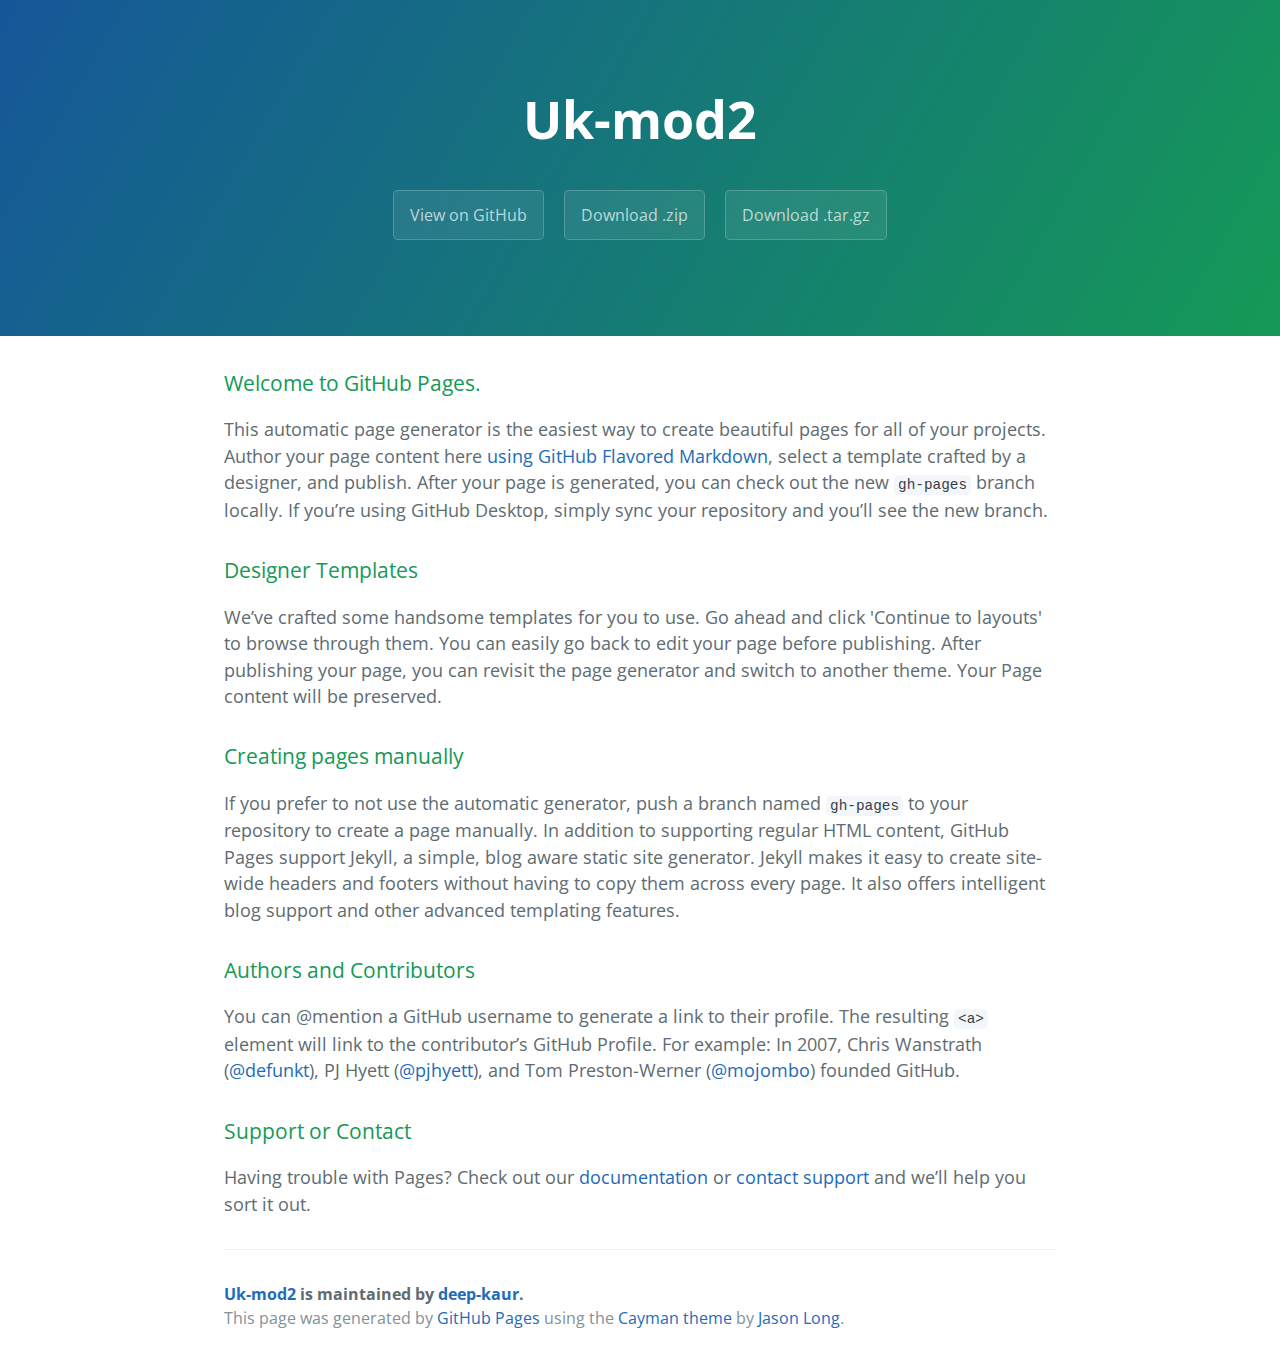
<file: index.html>
<!DOCTYPE html>
<html lang="en-us">
  <head>
    <meta charset="UTF-8">
    <title>Uk-mod2 by deep-kaur</title>
    <meta name="viewport" content="width=device-width, initial-scale=1">
    <link rel="stylesheet" type="text/css" href="stylesheets/normalize.css" media="screen">
    <link href='https://fonts.googleapis.com/css?family=Open+Sans:400,700' rel='stylesheet' type='text/css'>
    <link rel="stylesheet" type="text/css" href="stylesheets/stylesheet.css" media="screen">
    <link rel="stylesheet" type="text/css" href="stylesheets/github-light.css" media="screen">
  </head>
  <body>
    <section class="page-header">
      <h1 class="project-name">Uk-mod2</h1>
      <h2 class="project-tagline"></h2>
      <a href="https://github.com/deep-kaur/uk-mod2" class="btn">View on GitHub</a>
      <a href="https://github.com/deep-kaur/uk-mod2/zipball/master" class="btn">Download .zip</a>
      <a href="https://github.com/deep-kaur/uk-mod2/tarball/master" class="btn">Download .tar.gz</a>
    </section>

    <section class="main-content">
      <h3>
<a id="welcome-to-github-pages" class="anchor" href="#welcome-to-github-pages" aria-hidden="true"><span aria-hidden="true" class="octicon octicon-link"></span></a>Welcome to GitHub Pages.</h3>

<p>This automatic page generator is the easiest way to create beautiful pages for all of your projects. Author your page content here <a href="https://guides.github.com/features/mastering-markdown/">using GitHub Flavored Markdown</a>, select a template crafted by a designer, and publish. After your page is generated, you can check out the new <code>gh-pages</code> branch locally. If you’re using GitHub Desktop, simply sync your repository and you’ll see the new branch.</p>

<h3>
<a id="designer-templates" class="anchor" href="#designer-templates" aria-hidden="true"><span aria-hidden="true" class="octicon octicon-link"></span></a>Designer Templates</h3>

<p>We’ve crafted some handsome templates for you to use. Go ahead and click 'Continue to layouts' to browse through them. You can easily go back to edit your page before publishing. After publishing your page, you can revisit the page generator and switch to another theme. Your Page content will be preserved.</p>

<h3>
<a id="creating-pages-manually" class="anchor" href="#creating-pages-manually" aria-hidden="true"><span aria-hidden="true" class="octicon octicon-link"></span></a>Creating pages manually</h3>

<p>If you prefer to not use the automatic generator, push a branch named <code>gh-pages</code> to your repository to create a page manually. In addition to supporting regular HTML content, GitHub Pages support Jekyll, a simple, blog aware static site generator. Jekyll makes it easy to create site-wide headers and footers without having to copy them across every page. It also offers intelligent blog support and other advanced templating features.</p>

<h3>
<a id="authors-and-contributors" class="anchor" href="#authors-and-contributors" aria-hidden="true"><span aria-hidden="true" class="octicon octicon-link"></span></a>Authors and Contributors</h3>

<p>You can @mention a GitHub username to generate a link to their profile. The resulting <code>&lt;a&gt;</code> element will link to the contributor’s GitHub Profile. For example: In 2007, Chris Wanstrath (<a href="https://github.com/defunkt" class="user-mention">@defunkt</a>), PJ Hyett (<a href="https://github.com/pjhyett" class="user-mention">@pjhyett</a>), and Tom Preston-Werner (<a href="https://github.com/mojombo" class="user-mention">@mojombo</a>) founded GitHub.</p>

<h3>
<a id="support-or-contact" class="anchor" href="#support-or-contact" aria-hidden="true"><span aria-hidden="true" class="octicon octicon-link"></span></a>Support or Contact</h3>

<p>Having trouble with Pages? Check out our <a href="https://help.github.com/pages">documentation</a> or <a href="https://github.com/contact">contact support</a> and we’ll help you sort it out.</p>

      <footer class="site-footer">
        <span class="site-footer-owner"><a href="https://github.com/deep-kaur/uk-mod2">Uk-mod2</a> is maintained by <a href="https://github.com/deep-kaur">deep-kaur</a>.</span>

        <span class="site-footer-credits">This page was generated by <a href="https://pages.github.com">GitHub Pages</a> using the <a href="https://github.com/jasonlong/cayman-theme">Cayman theme</a> by <a href="https://twitter.com/jasonlong">Jason Long</a>.</span>
      </footer>

    </section>

  
  </body>
</html>
</file>
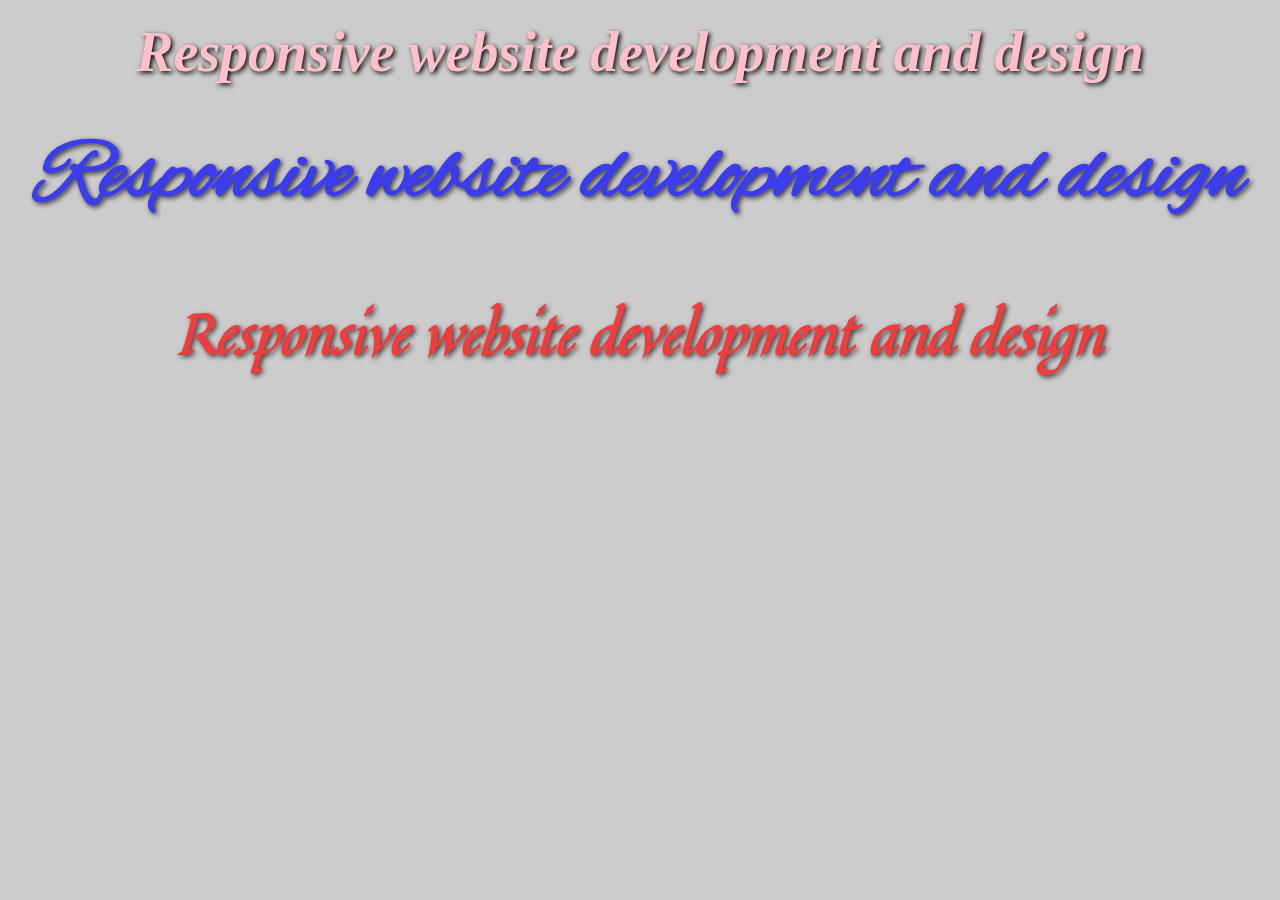
<file: site/index.html>
<html>

    <head>

        <link rel="stylesheet" href="styles.css" type="text/css"/>
        <link href="https://fonts.googleapis.com/css?family=Alex+Brush" rel="stylesheet">
        <link href="https://fonts.googleapis.com/css?family=Quintessential" rel="stylesheet">

    </head>

    <body>

        <h1 class="one">Responsive website development and design</h1>
        <h1 class="two">Responsive website development and design</h1>
        <h1 class="three">Responsive website development and design</h1>

    </body>

</html>
</file>
<file: stylesheets/stylesheet.css>
* {
  box-sizing: border-box; }

body {
  padding: 0;
  margin: 0;
  font-family: "Open Sans", "Helvetica Neue", Helvetica, Arial, sans-serif;
  font-size: 16px;
  line-height: 1.5;
  color: #606c71; }

a {
  color: #1e6bb8;
  text-decoration: none; }
  a:hover {
    text-decoration: underline; }

.btn {
  display: inline-block;
  margin-bottom: 1rem;
  color: rgba(255, 255, 255, 0.7);
  background-color: rgba(255, 255, 255, 0.08);
  border-color: rgba(255, 255, 255, 0.2);
  border-style: solid;
  border-width: 1px;
  border-radius: 0.3rem;
  transition: color 0.2s, background-color 0.2s, border-color 0.2s; }
  .btn + .btn {
    margin-left: 1rem; }

.btn:hover {
  color: rgba(255, 255, 255, 0.8);
  text-decoration: none;
  background-color: rgba(255, 255, 255, 0.2);
  border-color: rgba(255, 255, 255, 0.3); }

@media screen and (min-width: 64em) {
  .btn {
    padding: 0.75rem 1rem; } }

@media screen and (min-width: 42em) and (max-width: 64em) {
  .btn {
    padding: 0.6rem 0.9rem;
    font-size: 0.9rem; } }

@media screen and (max-width: 42em) {
  .btn {
    display: block;
    width: 100%;
    padding: 0.75rem;
    font-size: 0.9rem; }
    .btn + .btn {
      margin-top: 1rem;
      margin-left: 0; } }

.page-header {
  color: #fff;
  text-align: center;
  background-color: #159957;
  background-image: linear-gradient(120deg, #155799, #159957); }

@media screen and (min-width: 64em) {
  .page-header {
    padding: 5rem 6rem; } }

@media screen and (min-width: 42em) and (max-width: 64em) {
  .page-header {
    padding: 3rem 4rem; } }

@media screen and (max-width: 42em) {
  .page-header {
    padding: 2rem 1rem; } }

.project-name {
  margin-top: 0;
  margin-bottom: 0.1rem; }

@media screen and (min-width: 64em) {
  .project-name {
    font-size: 3.25rem; } }

@media screen and (min-width: 42em) and (max-width: 64em) {
  .project-name {
    font-size: 2.25rem; } }

@media screen and (max-width: 42em) {
  .project-name {
    font-size: 1.75rem; } }

.project-tagline {
  margin-bottom: 2rem;
  font-weight: normal;
  opacity: 0.7; }

@media screen and (min-width: 64em) {
  .project-tagline {
    font-size: 1.25rem; } }

@media screen and (min-width: 42em) and (max-width: 64em) {
  .project-tagline {
    font-size: 1.15rem; } }

@media screen and (max-width: 42em) {
  .project-tagline {
    font-size: 1rem; } }

.main-content :first-child {
  margin-top: 0; }
.main-content img {
  max-width: 100%; }
.main-content h1, .main-content h2, .main-content h3, .main-content h4, .main-content h5, .main-content h6 {
  margin-top: 2rem;
  margin-bottom: 1rem;
  font-weight: normal;
  color: #159957; }
.main-content p {
  margin-bottom: 1em; }
.main-content code {
  padding: 2px 4px;
  font-family: Consolas, "Liberation Mono", Menlo, Courier, monospace;
  font-size: 0.9rem;
  color: #383e41;
  background-color: #f3f6fa;
  border-radius: 0.3rem; }
.main-content pre {
  padding: 0.8rem;
  margin-top: 0;
  margin-bottom: 1rem;
  font: 1rem Consolas, "Liberation Mono", Menlo, Courier, monospace;
  color: #567482;
  word-wrap: normal;
  background-color: #f3f6fa;
  border: solid 1px #dce6f0;
  border-radius: 0.3rem; }
  .main-content pre > code {
    padding: 0;
    margin: 0;
    font-size: 0.9rem;
    color: #567482;
    word-break: normal;
    white-space: pre;
    background: transparent;
    border: 0; }
.main-content .highlight {
  margin-bottom: 1rem; }
  .main-content .highlight pre {
    margin-bottom: 0;
    word-break: normal; }
.main-content .highlight pre, .main-content pre {
  padding: 0.8rem;
  overflow: auto;
  font-size: 0.9rem;
  line-height: 1.45;
  border-radius: 0.3rem; }
.main-content pre code, .main-content pre tt {
  display: inline;
  max-width: initial;
  padding: 0;
  margin: 0;
  overflow: initial;
  line-height: inherit;
  word-wrap: normal;
  background-color: transparent;
  border: 0; }
  .main-content pre code:before, .main-content pre code:after, .main-content pre tt:before, .main-content pre tt:after {
    content: normal; }
.main-content ul, .main-content ol {
  margin-top: 0; }
.main-content blockquote {
  padding: 0 1rem;
  margin-left: 0;
  color: #819198;
  border-left: 0.3rem solid #dce6f0; }
  .main-content blockquote > :first-child {
    margin-top: 0; }
  .main-content blockquote > :last-child {
    margin-bottom: 0; }
.main-content table {
  display: block;
  width: 100%;
  overflow: auto;
  word-break: normal;
  word-break: keep-all; }
  .main-content table th {
    font-weight: bold; }
  .main-content table th, .main-content table td {
    padding: 0.5rem 1rem;
    border: 1px solid #e9ebec; }
.main-content dl {
  padding: 0; }
  .main-content dl dt {
    padding: 0;
    margin-top: 1rem;
    font-size: 1rem;
    font-weight: bold; }
  .main-content dl dd {
    padding: 0;
    margin-bottom: 1rem; }
.main-content hr {
  height: 2px;
  padding: 0;
  margin: 1rem 0;
  background-color: #eff0f1;
  border: 0; }

@media screen and (min-width: 64em) {
  .main-content {
    max-width: 64rem;
    padding: 2rem 6rem;
    margin: 0 auto;
    font-size: 1.1rem; } }

@media screen and (min-width: 42em) and (max-width: 64em) {
  .main-content {
    padding: 2rem 4rem;
    font-size: 1.1rem; } }

@media screen and (max-width: 42em) {
  .main-content {
    padding: 2rem 1rem;
    font-size: 1rem; } }

.site-footer {
  padding-top: 2rem;
  margin-top: 2rem;
  border-top: solid 1px #eff0f1; }

.site-footer-owner {
  display: block;
  font-weight: bold; }

.site-footer-credits {
  color: #819198; }

@media screen and (min-width: 64em) {
  .site-footer {
    font-size: 1rem; } }

@media screen and (min-width: 42em) and (max-width: 64em) {
  .site-footer {
    font-size: 1rem; } }

@media screen and (max-width: 42em) {
  .site-footer {
    font-size: 0.9rem; } }
</file>
<file: stylesheets/github-light.css>
/*
The MIT License (MIT)

Copyright (c) 2016 GitHub, Inc.

Permission is hereby granted, free of charge, to any person obtaining a copy
of this software and associated documentation files (the "Software"), to deal
in the Software without restriction, including without limitation the rights
to use, copy, modify, merge, publish, distribute, sublicense, and/or sell
copies of the Software, and to permit persons to whom the Software is
furnished to do so, subject to the following conditions:

The above copyright notice and this permission notice shall be included in all
copies or substantial portions of the Software.

THE SOFTWARE IS PROVIDED "AS IS", WITHOUT WARRANTY OF ANY KIND, EXPRESS OR
IMPLIED, INCLUDING BUT NOT LIMITED TO THE WARRANTIES OF MERCHANTABILITY,
FITNESS FOR A PARTICULAR PURPOSE AND NONINFRINGEMENT. IN NO EVENT SHALL THE
AUTHORS OR COPYRIGHT HOLDERS BE LIABLE FOR ANY CLAIM, DAMAGES OR OTHER
LIABILITY, WHETHER IN AN ACTION OF CONTRACT, TORT OR OTHERWISE, ARISING FROM,
OUT OF OR IN CONNECTION WITH THE SOFTWARE OR THE USE OR OTHER DEALINGS IN THE
SOFTWARE.

*/

.pl-c /* comment */ {
  color: #969896;
}

.pl-c1 /* constant, variable.other.constant, support, meta.property-name, support.constant, support.variable, meta.module-reference, markup.raw, meta.diff.header */,
.pl-s .pl-v /* string variable */ {
  color: #0086b3;
}

.pl-e /* entity */,
.pl-en /* entity.name */ {
  color: #795da3;
}

.pl-smi /* variable.parameter.function, storage.modifier.package, storage.modifier.import, storage.type.java, variable.other */,
.pl-s .pl-s1 /* string source */ {
  color: #333;
}

.pl-ent /* entity.name.tag */ {
  color: #63a35c;
}

.pl-k /* keyword, storage, storage.type */ {
  color: #a71d5d;
}

.pl-s /* string */,
.pl-pds /* punctuation.definition.string, string.regexp.character-class */,
.pl-s .pl-pse .pl-s1 /* string punctuation.section.embedded source */,
.pl-sr /* string.regexp */,
.pl-sr .pl-cce /* string.regexp constant.character.escape */,
.pl-sr .pl-sre /* string.regexp source.ruby.embedded */,
.pl-sr .pl-sra /* string.regexp string.regexp.arbitrary-repitition */ {
  color: #183691;
}

.pl-v /* variable */ {
  color: #ed6a43;
}

.pl-id /* invalid.deprecated */ {
  color: #b52a1d;
}

.pl-ii /* invalid.illegal */ {
  color: #f8f8f8;
  background-color: #b52a1d;
}

.pl-sr .pl-cce /* string.regexp constant.character.escape */ {
  font-weight: bold;
  color: #63a35c;
}

.pl-ml /* markup.list */ {
  color: #693a17;
}

.pl-mh /* markup.heading */,
.pl-mh .pl-en /* markup.heading entity.name */,
.pl-ms /* meta.separator */ {
  font-weight: bold;
  color: #1d3e81;
}

.pl-mq /* markup.quote */ {
  color: #008080;
}

.pl-mi /* markup.italic */ {
  font-style: italic;
  color: #333;
}

.pl-mb /* markup.bold */ {
  font-weight: bold;
  color: #333;
}

.pl-md /* markup.deleted, meta.diff.header.from-file */ {
  color: #bd2c00;
  background-color: #ffecec;
}

.pl-mi1 /* markup.inserted, meta.diff.header.to-file */ {
  color: #55a532;
  background-color: #eaffea;
}

.pl-mdr /* meta.diff.range */ {
  font-weight: bold;
  color: #795da3;
}

.pl-mo /* meta.output */ {
  color: #1d3e81;
}
</file>
<file: site/styles.css>
body{
	background-image: url("pic.jpg") no-repeat;			/* for the background image */
    background-color: #cccccc;					/* for the background color */
    
}


.one{														/* applying different styles to h1 tag */
	color : pink;										/* for setting the color */
	font-family: "Times new roman", sans-serif; 		/* changing the default font */
	font-style: italic;									/* making the font italic */				
	text-shadow: 2px 2px 5px black;						/* creating a shadow effect around on the h1 element */
	font-weight: bold;									/* making the font bold */
	font-size: 3.5em; 									/* changes the font size to 3.5 times bigger */
	text-align: center;
	margin-top: 20px;
}

.two{														/* applying different styles to second h1 tag */
	color : blue;										/*  for setting the color */
	font-family: 'Alex Brush', cursive;					/* changing the default font */
					
	text-shadow: 2px 2px 5px black;						/* creating a shadow effect around on the h1 element */
	font-weight: bold;									/* making the font bold */
	font-size: 5.5em; 									/* changes the font size to 3.5 times bigger */
	text-align: center;
	margin-top: 20px;									/* for creating some space fron the top */
	opacity: 0.7;											/* for some faded effect */
    filter: alpha(opacity=1); 							/* For IE8 and earlier */
}
.three{														/* applying different styles third to h1 tag */
	color : red;										/* setting the color */
	font-family: 'Quintessential', cursive;				/* changing the default font */
	font-style: italic;									/* making the font italic */				
	text-shadow: 2px 2px 5px black;		   				/* creating a shadow effect around on the h1 element */
	font-weight: bold;									/* making the font bold */
	font-size: 3.5em; 									/* changes the font size to 3.5 times bigger */
	text-align: center;
	margin-top: 20px;
	opacity: 0.7;
}
</file>
